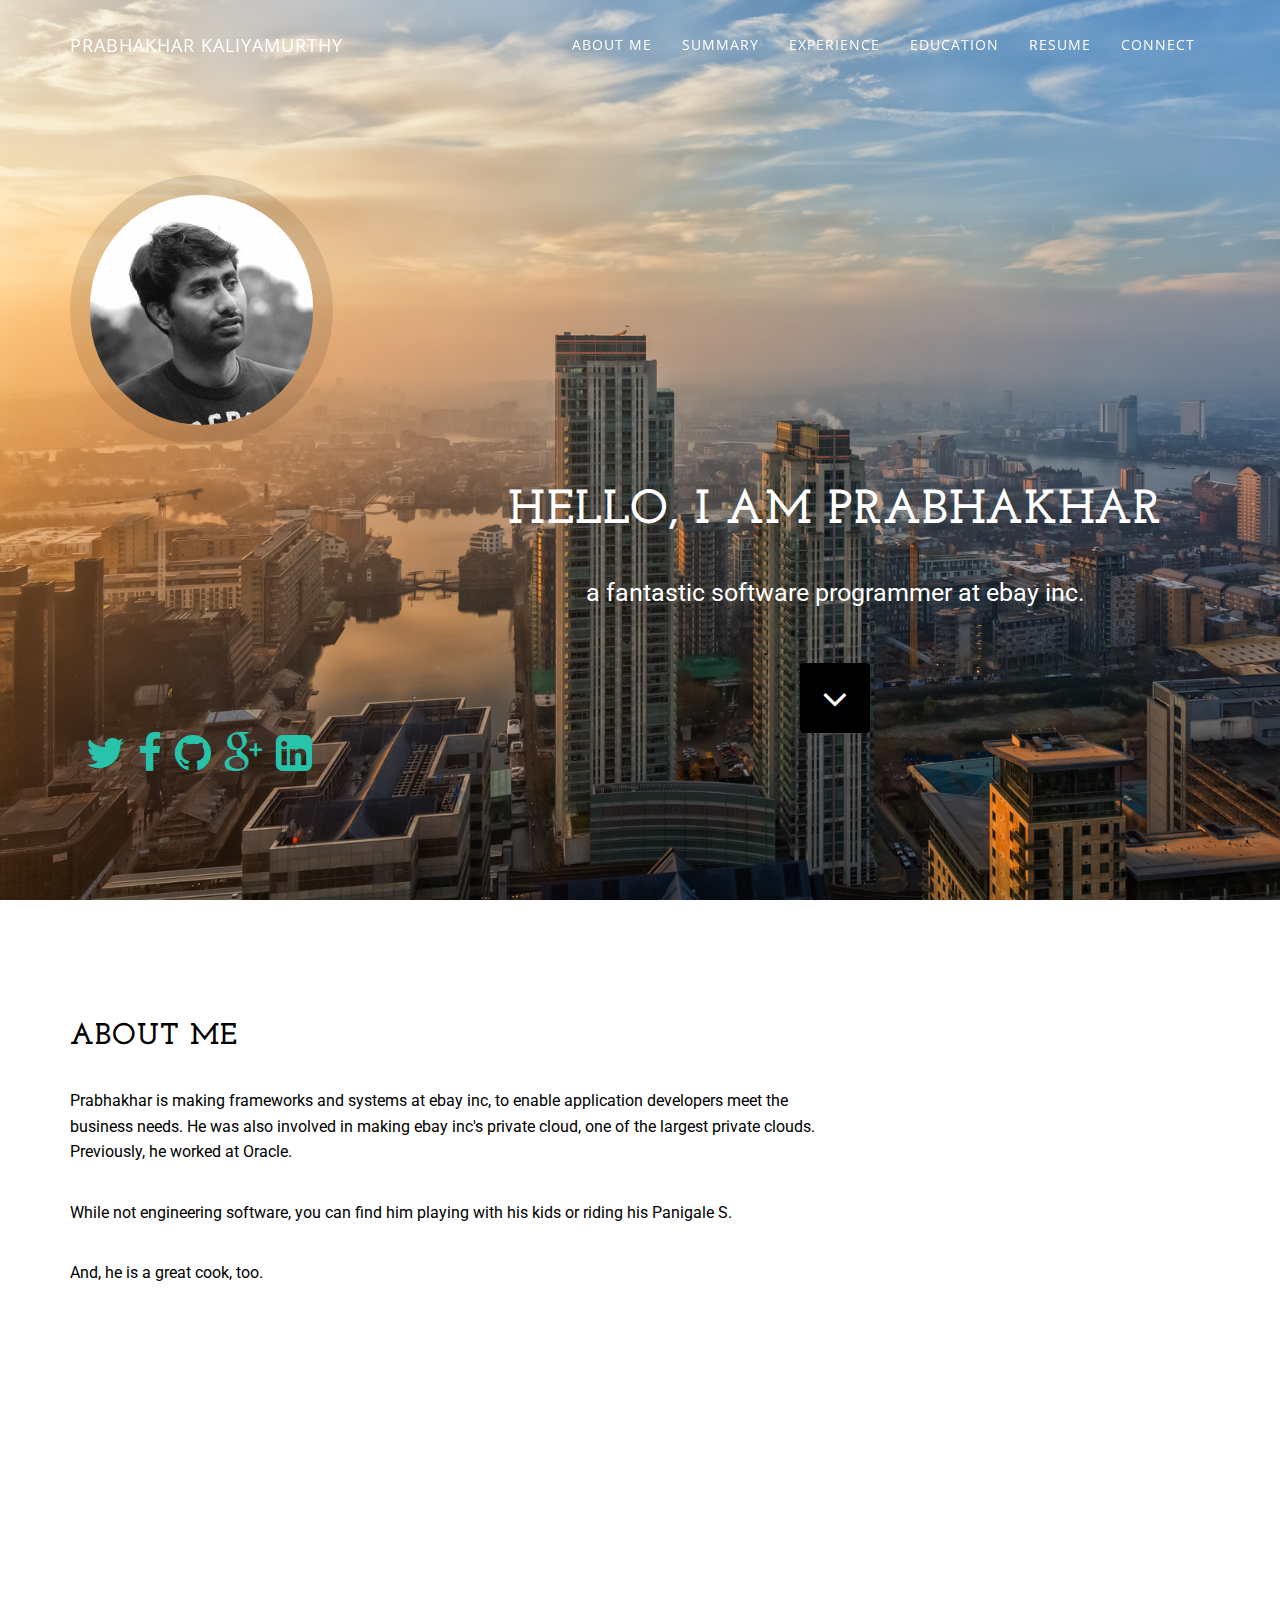
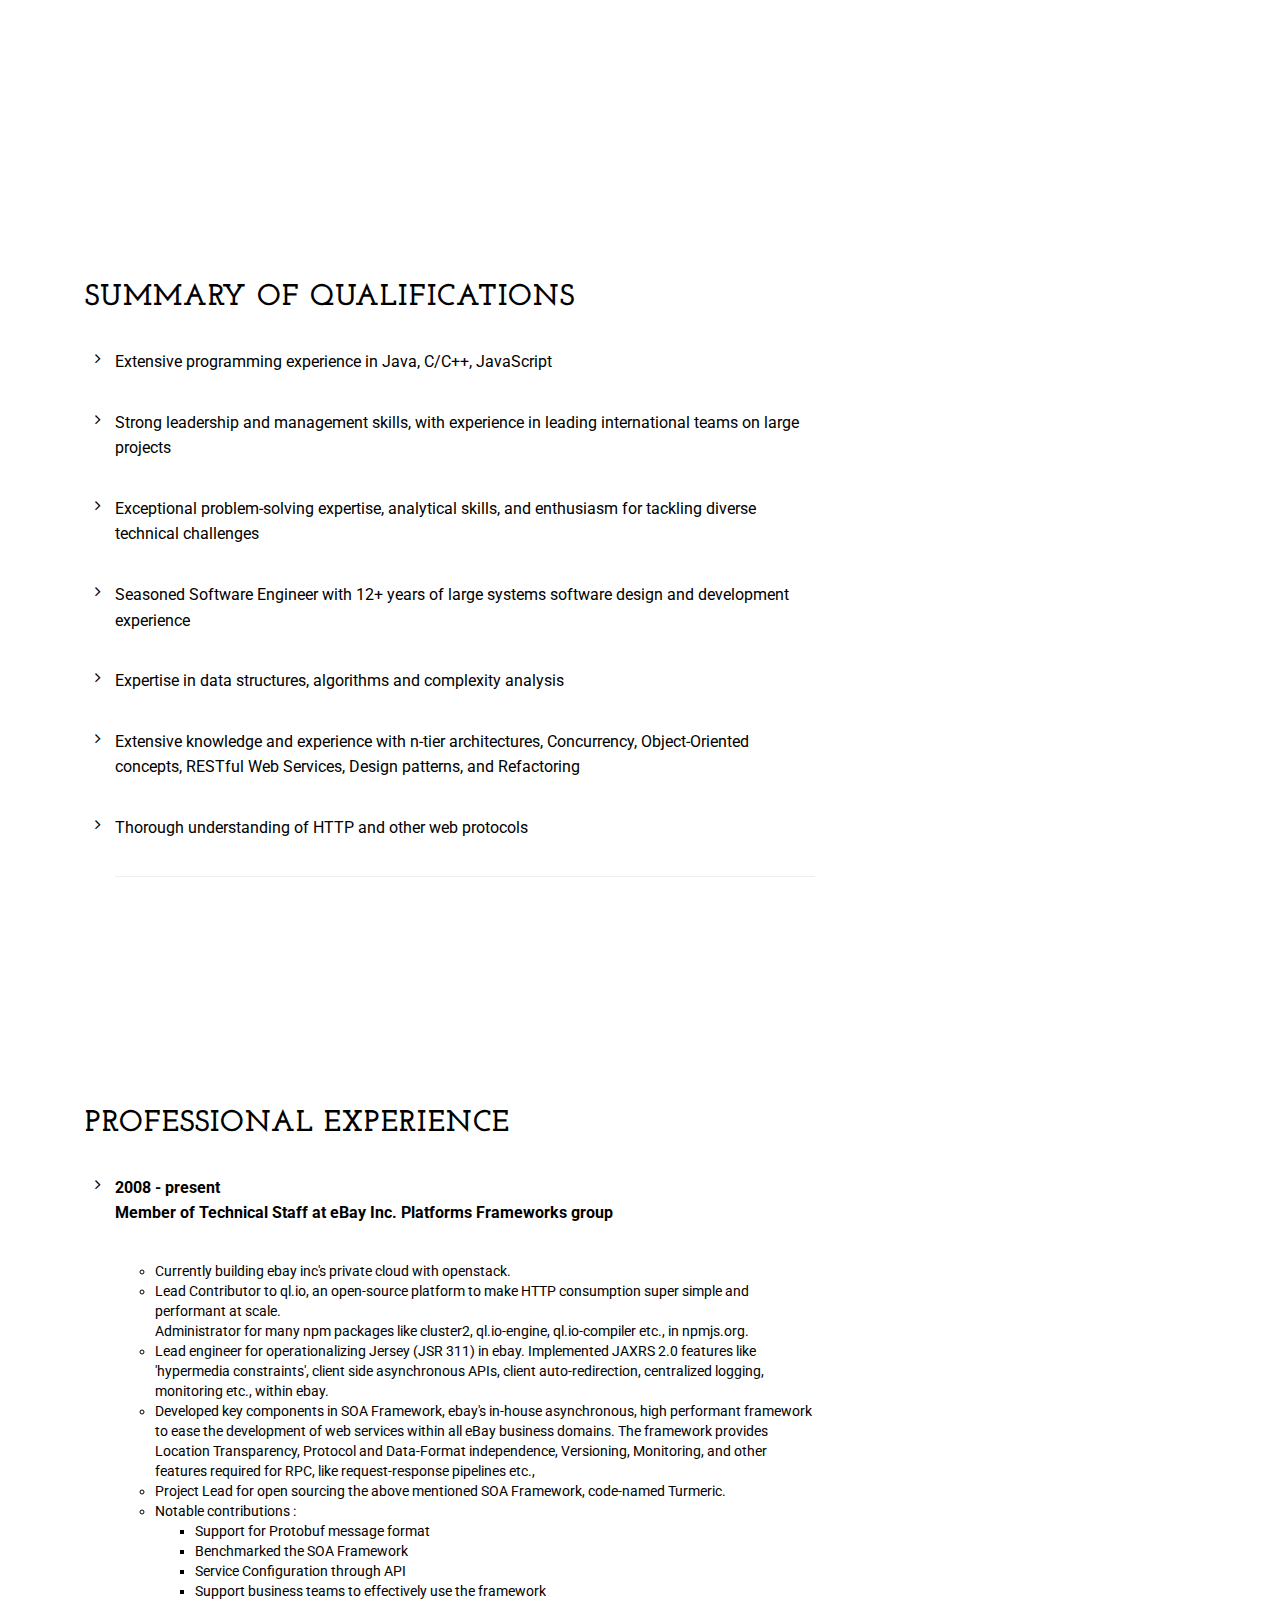
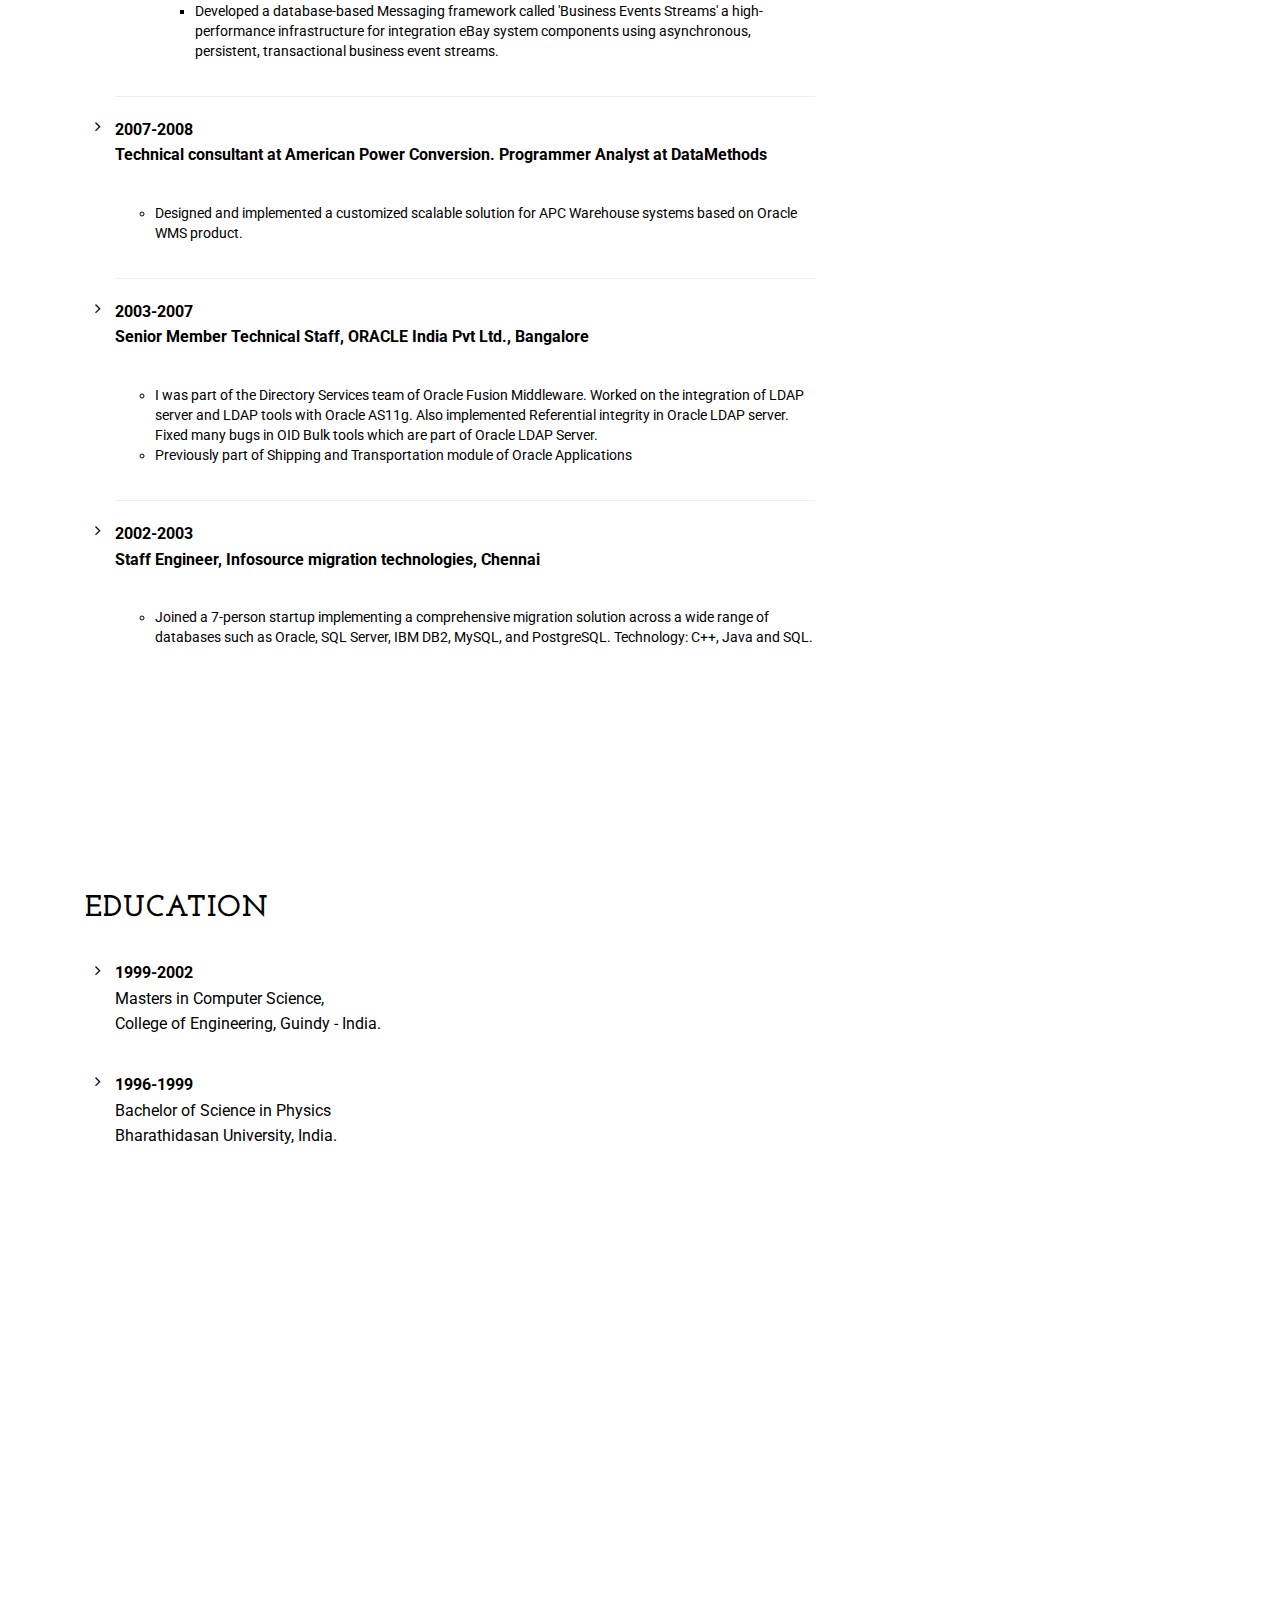
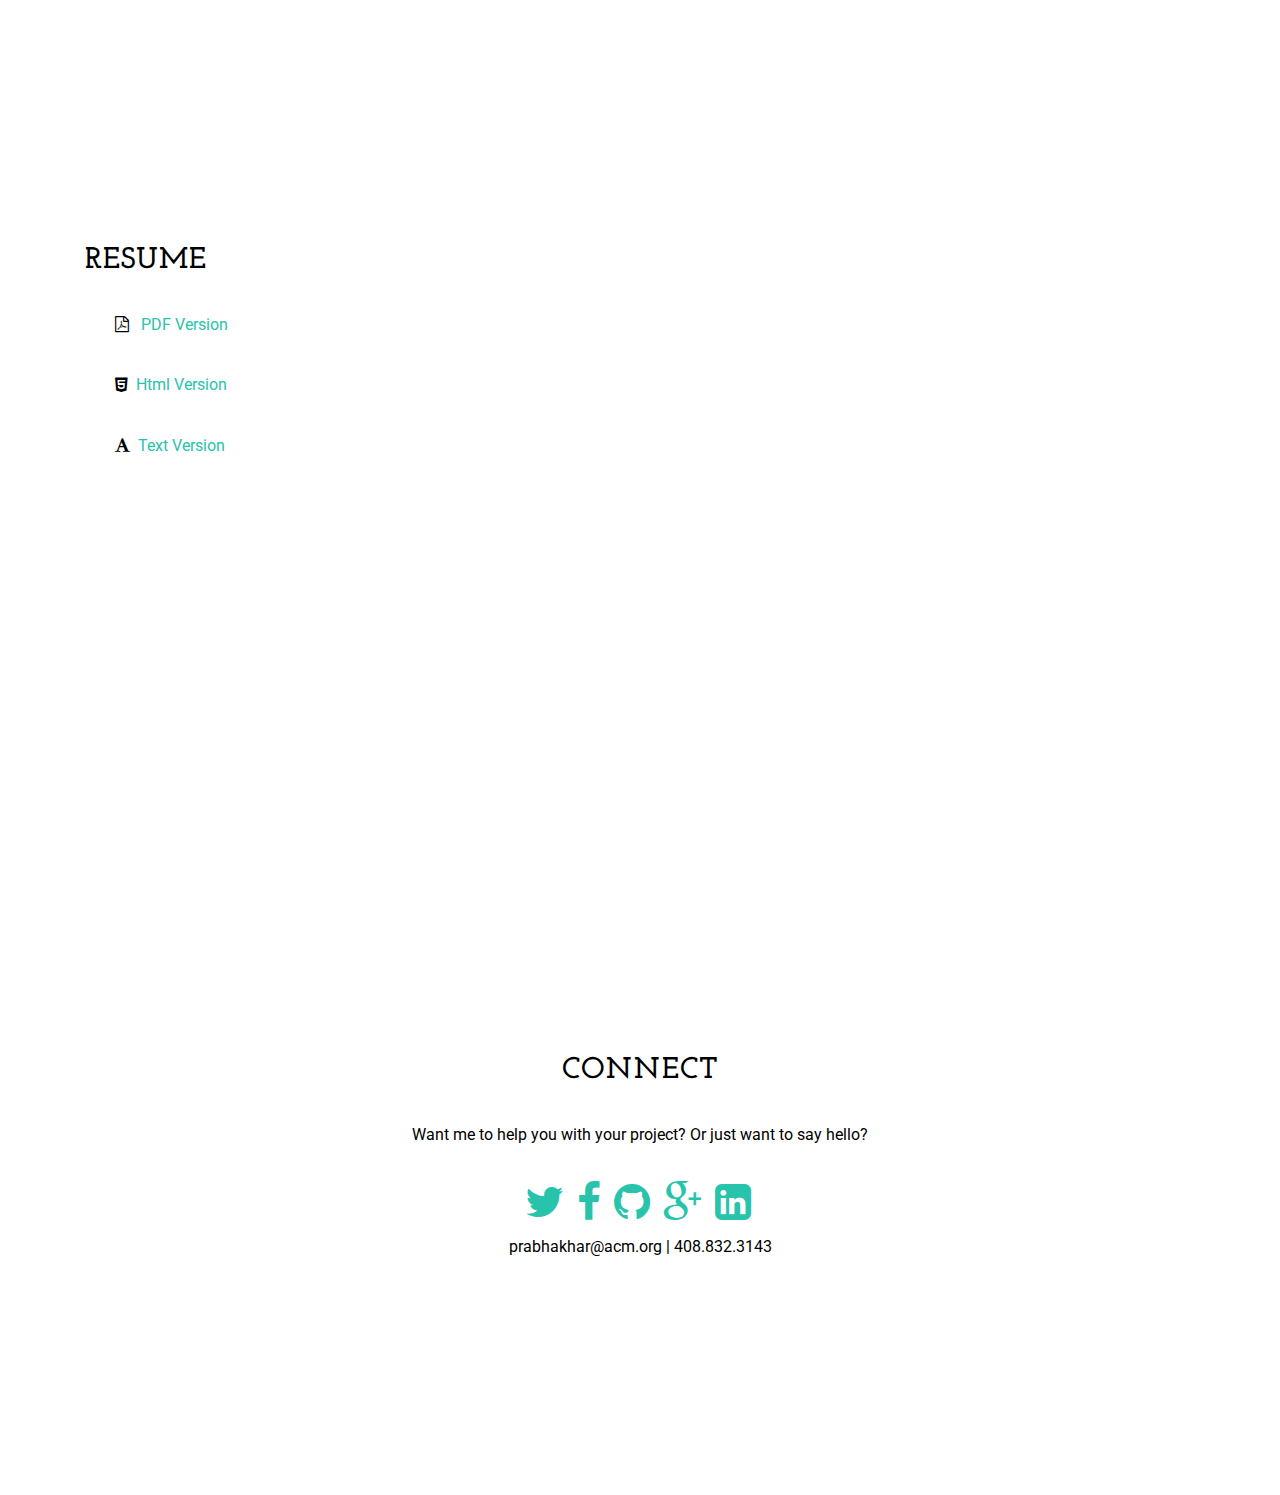
<file: index.html>
<!DOCTYPE html>
<html>
  <head>
    <title>Prabhakhar Kaliyamurthy</title>

    <meta charset="utf-8">
    <meta name="keywords" content="design, development, programming, prabhakhar, kaliyamurthy">
    <meta name="description" content="Programming at Scale. Speaks HTTP at Lunch. Eat monads for Breakfast. Contact me at: prabhakhar .at. acm.org">
    <meta name="author" content="Prabhakhar Kaliyamurthy">
    <meta name="viewport" content="width=device-width, initial-scale=1">
	
    <link type="text/css" rel="stylesheet" href="css/bootstrap.min.css">
    <link type="text/css" rel="stylesheet" href="css/style.css">
    <link type="text/css" rel="stylesheet" href="css/font-awesome.min.css">
    <link type="text/css" rel="stylesheet" href="https://fonts.googleapis.com/css?family=Open+Sans">
    <link type="text/css" rel="stylesheet" href="https://fonts.googleapis.com/css?family=Roboto">
    <link href='https://fonts.googleapis.com/css?family=Josefin+Slab' rel='stylesheet' type='text/css'>

  </head>
  <body id="page-top" data-spy="scroll" data-target=".navbar-custom">
    <nav class="navbar navbar-custom navbar-fixed-top" role="navigation">
        <div class="container">
            <div class="navbar-header page-scroll">
                <button type="button" class="navbar-toggle" data-toggle="collapse" data-target=".navbar-main-collapse">
                    <i class="fa fa-bars"></i>
                </button>
                <a class="navbar-brand" href="#page-top">
                	<span class="light">Prabhakhar Kaliyamurthy</span>
                </a>
            </div>

            <div class="collapse navbar-collapse navbar-right navbar-main-collapse">
                <ul class="nav navbar-nav">
                    <li class="hidden">
                        <a href="#page-top"></a>
                    </li>
                    <li class="page-scroll">
                        <a href="#about">About Me</a>
                    </li>
                    <li class="page-scroll">
                        <a href="#summary">Summary</a>
                    </li>
                    <li class="page-scroll">
                        <a href="#experience">Experience</a>
                    </li>
                    <li class="page-scroll">
                        <a href="#education">Education</a>
                    </li>
                    <li class="page-scroll">
                        <a href="#resume">Resume</a>
                    </li>
                    <li class="page-scroll">
                        <a href="#connect">Connect</a>
                    </li>
                </ul>
            </div>
        </div>
    </nav>

    <section class="intro" style="background-image:url(https://prabhakhar.github.io/img/bg.jpg)">
        <div class="intro-body">
            <div class="container">
                <div class="row">
                    <div class="col-md-3 left">
                        <div class="avatar">
                            <img src="img/profile.jpg" class="img-responsive" alt="Profile Picture" />
                        </div>
                    </div>
                    <div class="col-md-8 col-md-offset-4">
                        <h1 class="brand-heading">Hello, I am Prabhakhar</h1>
                        <p class="intro-text">
                        a fantastic software programmer at ebay inc.    
                        </p>
                        <div class="page-scroll">
                        <a href="#about" class="btn btn-circle">
                                <i class="fa fa-angle-down animated"></i>
                            </a>
                        </div>
                    </div>
                </div>
                <div class="row">
                    <div class="col-md-3 left">
                        <div>
                           <ul class="list-inline banner-social-buttons">
                                <li><a href="https://twitter.com/prabhakhar"><i class="fa fa-twitter fa-3x"></i></a></li>
                                <li><a href="https://facebook.com/prabhakhar"><i class="fa fa-facebook fa-3x"></i></a></li>
                                <li><a href="https://github.com/prabhakhar"><i class="fa fa-github fa-3x"></i></a> </li>
                                <li><a href="https://plus.google.com/+PrabhakharKaliyamurthy"><i class="fa fa-google-plus fa-3x"></i></a> </li>
                                <li><a href="https://linkedin.com/pub/prabhakhar"><i class="fa fa-linkedin-square fa-3x"></i></a> </li>

                           </ul>
                        </div>
                    </div>
                </div>

            </div>
        </div>
    </section>

    <section id="about" class="container about-content-section">
    <div>
        <div class="row">
            <div class="col-lg-8">
                <h5>About Me</h5>
                <p>Prabhakhar is making frameworks and systems at ebay inc, to enable application developers meet the business needs. He was also involved in making ebay inc's private cloud, one of the largest private clouds. Previously, he worked at Oracle. </p>
                <p>While not engineering software, you can find him playing with his kids or riding his Panigale S.</p>     
                <p>And, he is a great cook, too.</p> 
            </div>
        </div>
        </div>
    </section>

    <section id="summary" class="content-section">
        <div class="portfolio-section">
            <div class="container">
                <div class="col-lg-8">
                    <h5>Summary of Qualifications</h5>
                    <ul class="fa-ul">
                         <li><p><i class="fa-li fa fa-angle-right"></i>Extensive programming experience in Java, C/C++, JavaScript</p></li>
                         <li><p><i class="fa-li fa fa-angle-right"></i>Strong leadership and management skills, with experience in leading international teams on large projects</p></li>
                         <li><p><i class="fa-li fa fa-angle-right"></i>Exceptional problem-solving expertise, analytical skills, and
                            enthusiasm for tackling diverse technical challenges</p></li>
                         <li><p><i class="fa-li fa fa-angle-right"></i>Seasoned Software Engineer with 12+ years of large systems software
                            design and development experience</p></li>
                         <li><p><i class="fa-li fa fa-angle-right"></i>Expertise in data structures, algorithms and complexity analysis</p></li>
                         <li><p><i class="fa-li fa fa-angle-right"></i>Extensive knowledge and experience with n-tier architectures,
                            Concurrency, Object-Oriented concepts, RESTful Web Services,
                            Design patterns, and Refactoring</p></li>
                         <li><p><i class="fa-li fa fa-angle-right"></i>Thorough understanding of HTTP and other web protocols</p></li>
                    <!-- <a href="http://prabhakhar.github.io" class="btn btn-default btn-lg"><i class="fa fa-bitbucket fa-fw"></i> <span class="network-name">github</span></a> -->
                    <hr>
                </div>
            </div>
        </div>
    </section>

    <section id="experience" class="content-section">
        <div class="portfolio-section">
            <div class="container">
                <div class="col-lg-8">
                    <h5>Professional Experience</h5>
                    <ul class="fa-ul">
                        <li><p><i class="fa-li fa fa-angle-right"></i><strong style="font-family: Roboto">2008 - present <br>
                        Member of Technical Staff at eBay Inc. Platforms Frameworks group</strong> 
                        <ul>
                        <li>Currently building ebay inc's private cloud with openstack.</li>
                        <li>Lead Contributor to ql.io, an open-source platform to make HTTP consumption super simple and performant at scale.</li>
                        Administrator for many npm packages like cluster2, ql.io-engine, ql.io-compiler etc., in npmjs.org.
                        <li>
                        Lead engineer for operationalizing Jersey (JSR 311) in ebay. Implemented JAXRS 2.0 features like 'hypermedia constraints', client side asynchronous APIs, client auto-redirection, centralized logging, monitoring etc., within ebay.
                        </li><li>
                        Developed key components in SOA Framework, ebay's in-house asynchronous, high performant framework to ease the development of web services within all eBay business domains. The framework provides Location Transparency, Protocol and Data-Format independence, Versioning, Monitoring, and other features required for RPC, like request-response pipelines etc.,
                        </li><li>
                        Project Lead for open sourcing the above mentioned SOA Framework, code-named Turmeric.
                        </li><li>
                        Notable contributions :
                        </li>

                        <ul>           
                        <li>Support for Protobuf message format</li>
                        <li>Benchmarked the SOA Framework</li>
                        <li>Service Configuration through API</li>
                        <li>Support business teams to effectively use the framework</li>
                        <li>Developed a database-based Messaging framework called 'Business Events Streams' a high-performance infrastructure for integration eBay system components using asynchronous, persistent, transactional business event streams.</li>
                        </ul>
                        </ul>
                        </p></li>
<hr>
                        <li>
                            <p><i class="fa-li fa fa-angle-right"></i>
                            <strong style="font-family: Roboto">2007-2008 <br>
                            Technical consultant at American Power Conversion. Programmer Analyst at DataMethods</strong> 
                            <ul><li>Designed and implemented a customized scalable solution for APC Warehouse systems based on Oracle WMS product.</li></ul>
                            </p>
                        </li>
<hr>
                        <li>
                            <p><i class="fa-li fa fa-angle-right"></i>
                            <strong style="font-family: Roboto">2003-2007 <br>
                            Senior Member Technical Staff, ORACLE India Pvt Ltd., Bangalore</strong> 
                            <ul><li>I was part of the Directory Services team of Oracle Fusion Middleware. Worked on the integration of LDAP server and LDAP tools with Oracle AS11g. Also implemented Referential integrity in Oracle LDAP server. Fixed many bugs in OID Bulk tools which are part of Oracle LDAP Server.</li>
                            <li>Previously part of Shipping and Transportation module of Oracle Applications</li>
                            </ul>
                            </p>
                        </li>
<hr>
                        <li>
                            <p><i class="fa-li fa fa-angle-right"></i>
                            <strong style="font-family: Roboto">2002-2003 <br>
                            Staff Engineer, Infosource migration technologies, Chennai</strong> 
                            <ul><li>Joined a 7-person startup implementing a comprehensive migration solution across a wide range of databases such as Oracle, SQL Server, IBM DB2, MySQL, and PostgreSQL. Technology: C++, Java and SQL.</li>
                            </ul>
                            </p>
                        </li>
                </div>
            </div>
        </div>
    </section>

    <section id="education" class="education-content-section">
        <div class="portfolio-section">
            <div class="container">
                <div class="col-lg-8">
                    <h5>Education</h5>
                    <ul class="fa-ul">
                         <li><p><i class="fa-li fa fa-angle-right"></i><strong>1999-2002</strong> <br> Masters in Computer Science, 
                    <br>College of Engineering, Guindy - India.
</p></li>
                         <li><p><i class="fa-li fa fa-angle-right"></i><strong>1996-1999</strong> <br> Bachelor of Science in Physics
                         <br>Bharathidasan University, India. 
                </div>
            </div>
        </div>
    </section>

    <section id="resume" class="education-content-section">
        <div class="portfolio-section">
            <div class="container">
                <div class="col-lg-8">
                    <h5>Resume</h5>
                    <ul class="fa-ul">
                        <li><p><i class="fa fa-file-pdf-o"></i><a href="resume/prabhakhar-resume.pdf"> &nbsp;&nbsp;PDF Version</a></p></li>
                        <li><p><i class="fa fa-html5"></i><a href="resume/prabhakhar-resume.html">&nbsp;&nbsp;Html Version</a></p></li>
                        <li><p><i class="fa fa-font"></i><a href="resume/prabhakhar-resume.txt">&nbsp;&nbsp;Text Version</a></p></li>
                    </ul>
                </div>
            </div>
        </div>
    </section>

    <section id="connect" class="container content-section text-center" style="padding-bottom: 200px;">
        <div class="row">
            <div class="col-lg-8 col-lg-offset-2">
                <h5>Connect</h5>
                <p>Want me to help you with your project? Or just want to say hello? <br></p>
                
                <div>
                    <ul class="list-inline banner-social-buttons">
                        <li><a href="https://twitter.com/prabhakhar"><i class="fa fa-twitter fa-3x"></i></a></li>
                        <li><a href="https://facebook.com/prabhakhar"><i class="fa fa-facebook fa-3x"></i></a></li>
                        <li><a href="https://github.com/prabhakhar"><i class="fa fa-github fa-3x"></i></a> </li>
                        <li><a href="https://plus.google.com/+PrabhakharKaliyamurthy"><i class="fa fa-google-plus fa-3x"></i></a> </li>
                        <li><a href="https://linkedin.com/pub/prabhakhar"><i class="fa fa-linkedin-square fa-3x"></i></a> </li>
                    </ul>
                </div>
                <p>prabhakhar@acm.org | 408.832.3143</p>
            </div>
        </div>
    </section>

    <script src="js/jquery-1.11.0.min.js"></script>
    <script src="js/bootstrap.min.js"></script>
    <script src="js/jquery.easing.min.js"></script>
    <script src="js/main.js"></script>

</body>

</html>
</file>
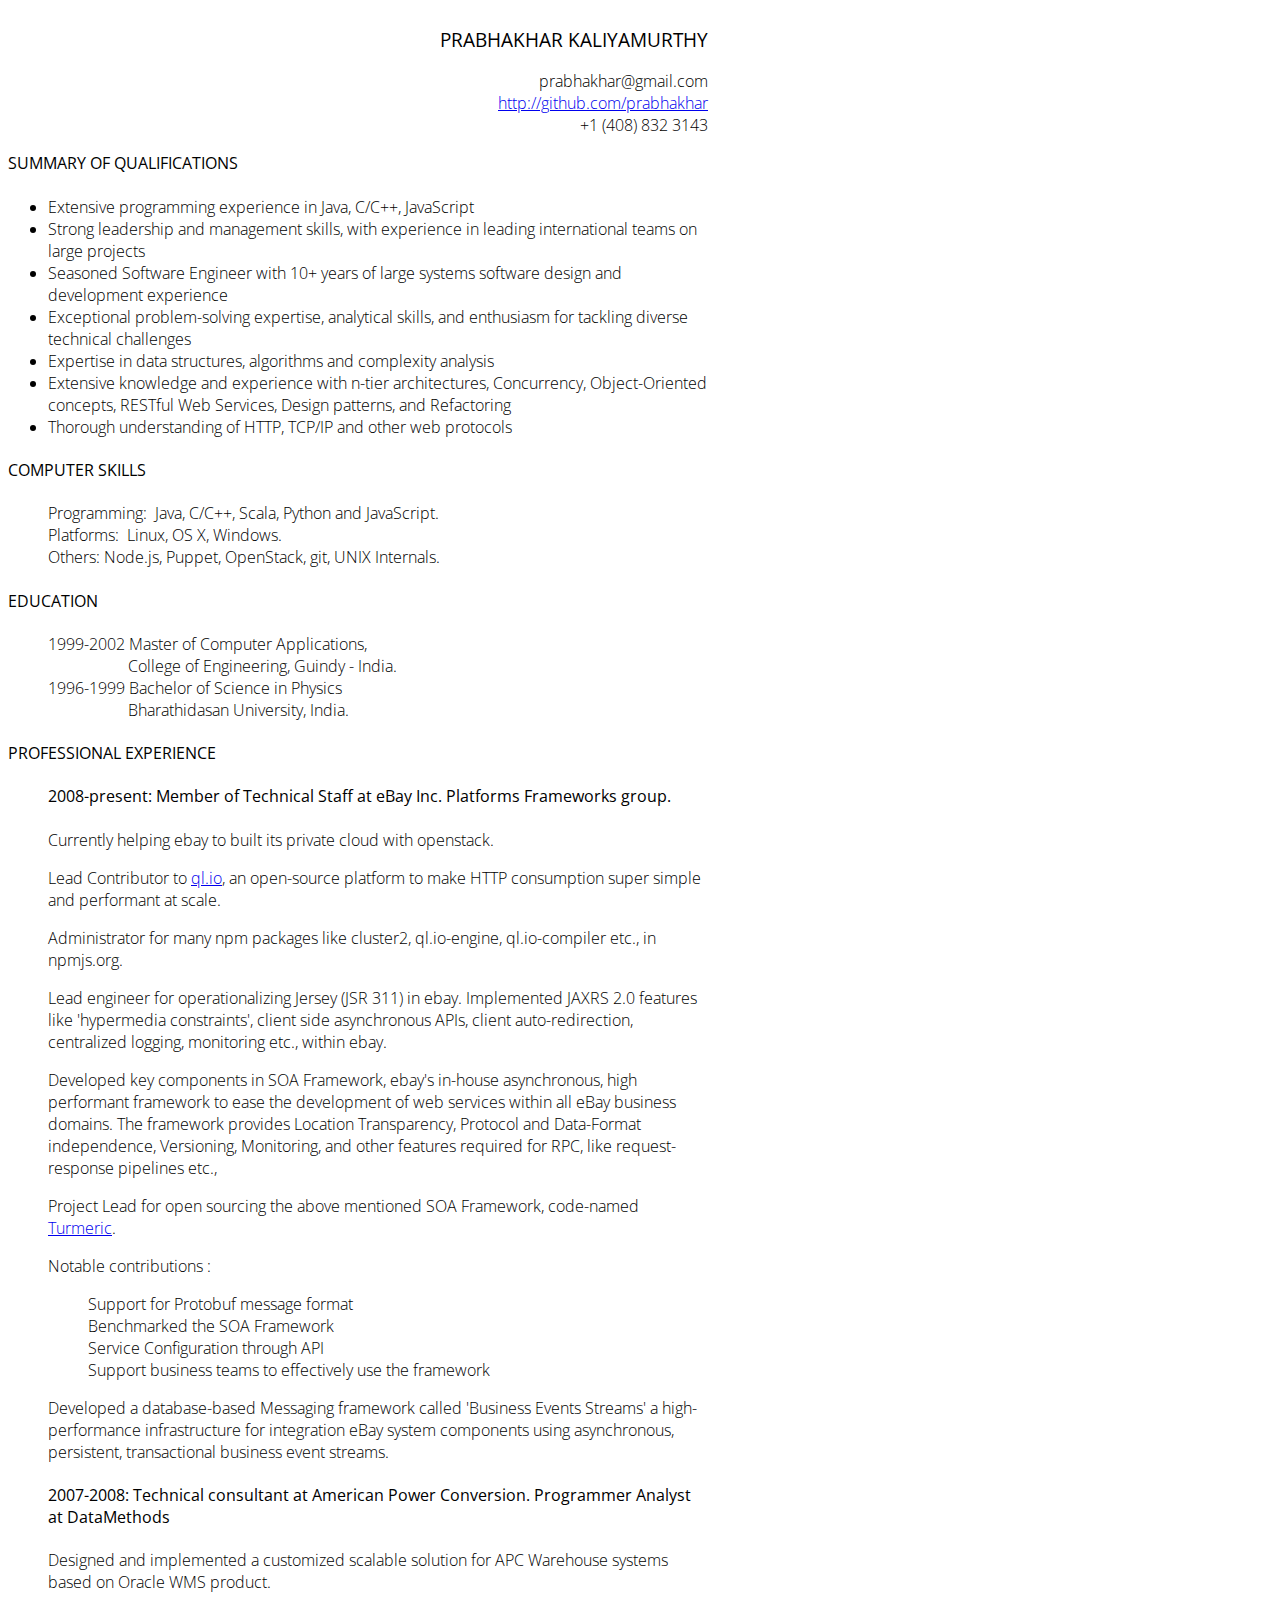
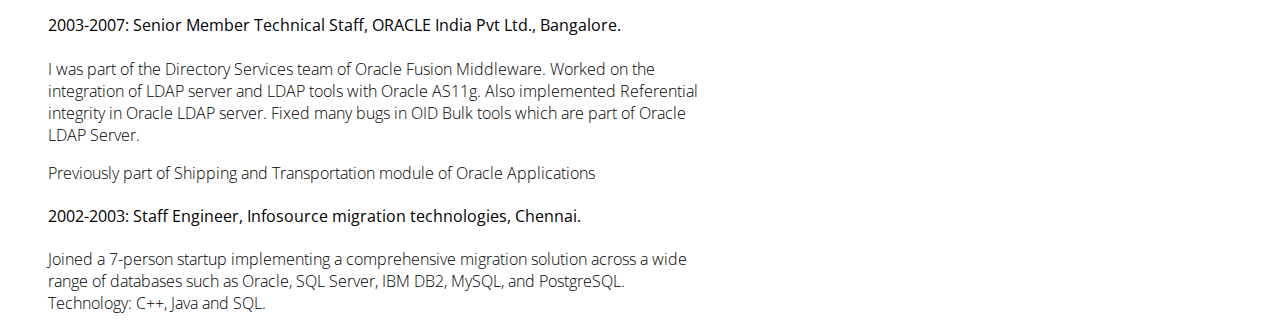
<file: resume.html>
<head>

<link href='http://fonts.googleapis.com/css?family=Open+Sans:300, 400' rel='stylesheet' type='text/css'>

<style type="text/css">
    body {
        font-family: 'Open Sans', sans-serif;
        font-weight: 300;
    }

    h3, h4 {
        font-weight: 400;
    }

    #no-image {
      list-style-type:  none;
    }

    #content { width:700px; float:left; }
    #contact { width:700px;
               float:left;
               text-align: right;
    }

</style>
</head>

<body>
    <div id="content">
      <div id="contact">
          <h3>PRABHAKHAR KALIYAMURTHY</h3>
          <p>
          prabhakhar@gmail.com<br>
          <a href="http://github.com/prabhakhar">http://github.com/prabhakhar</a><br>
          +1 (408) 832 3143 </p>
      </div>
      <div>
    <h4>SUMMARY OF QUALIFICATIONS</h4>
      <ul>
        <li>Extensive programming experience in Java, C/C++, JavaScript</li>
        <li>Strong leadership and management skills, with experience in
          leading international teams on large projects </li>
        <li>Seasoned Software Engineer with 10+ years of large systems software
          design and development experience </li>
        <li>Exceptional problem-solving expertise, analytical skills, and
          enthusiasm for tackling diverse technical challenges</li>
        <li>Expertise in data structures, algorithms and complexity analysis</li>
        <li>Extensive knowledge and experience with n-tier architectures,
          Concurrency, Object-Oriented concepts, RESTful Web Services,
          Design patterns, and Refactoring</li>
        <li>Thorough understanding of HTTP, TCP/IP and other web protocols</li>
      </ul>

    <h4>COMPUTER SKILLS</h4>
      <ul>
        <li id="no-image">Programming: &nbsp;Java, C/C++, Scala, Python and JavaScript.</li>
        <li id="no-image">Platforms:&nbsp; Linux, OS X, Windows.</li>
        <li id="no-image">Others:&nbsp;Node.js, Puppet, OpenStack, git, UNIX Internals. </li>
      </ul>

    <h4>EDUCATION</h4>
      <!-- TODO Change this to table and avoid &nsbp; -->
      <ul>
        <li id="no-image">1999-2002 Master of Computer Applications, <br>
       &nbsp;&nbsp;&nbsp;&nbsp;&nbsp;&nbsp;&nbsp;&nbsp;&nbsp;&nbsp;&nbsp;&nbsp;&nbsp;&nbsp;&nbsp;&nbsp;&nbsp;&nbsp;&nbsp;
       College of Engineering, Guindy - India. </li>

      <li id="no-image">1996-1999 Bachelor of Science in Physics <br>
       &nbsp;&nbsp;&nbsp;&nbsp;&nbsp;&nbsp;&nbsp;&nbsp;&nbsp;&nbsp;&nbsp;&nbsp;&nbsp;&nbsp;&nbsp;&nbsp;&nbsp;&nbsp;&nbsp;
       Bharathidasan University, India.</li>
     </ul>

    <h4>PROFESSIONAL EXPERIENCE</h4 >

    <ul>
    <li id="no-image">
     <h4>2008-present: Member of Technical Staff at eBay Inc.
      Platforms Frameworks group.</h4>

      <p>Currently helping ebay to built its private cloud with openstack.</p>
      <p>Lead Contributor to <a href="http://ql.io">ql.io</a>, an open-source platform to make HTTP consumption super simple and performant at scale.</p>
      <p>Administrator for many npm packages like cluster2, ql.io-engine, ql.io-compiler etc., in npmjs.org.</p>
      <p>Lead engineer for operationalizing Jersey (JSR 311) in ebay.
       Implemented JAXRS 2.0 features like 'hypermedia constraints',
       client side asynchronous APIs, client auto-redirection, centralized logging,
       monitoring etc., within ebay.</p>
      <p>Developed key components in SOA Framework, ebay's in-house asynchronous,
       high performant framework to ease the development of web services within
       all eBay business domains. The framework provides Location Transparency,
       Protocol and Data-Format independence, Versioning, Monitoring, and
       other features required for RPC, like request-response pipelines etc.,</p>
      <p>Project Lead for open sourcing the above mentioned SOA Framework,
       code-named <a href="https://www.ebayopensource.org/index.php/Turmeric/Team">Turmeric</a>.
      </p>
      <p>
      Notable contributions :
      <ul>
        <li id="no-image"> Support for Protobuf message format</li>
        <li id="no-image"> Benchmarked the SOA Framework</li>
        <li id="no-image"> Service Configuration through API</li>
        <li id="no-image"> Support business teams to effectively use the framework</li>
      </ul>
      </p>
      <p>Developed a database-based Messaging framework called 'Business Events Streams'
        a high-performance infrastructure for integration eBay system components
        using asynchronous, persistent, transactional business event streams. </p>
    </li>
    <li id="no-image"> <h4>2007-2008: Technical consultant at American Power Conversion.
      Programmer Analyst at DataMethods </h4>

      <p>Designed and implemented a customized scalable solution for APC Warehouse
      systems based on Oracle WMS product.</p>

    </li>

    <li id="no-image">
      <h4>2003-2007: Senior Member Technical Staff, ORACLE India Pvt Ltd., Bangalore. </h4>

      <p>I was part of the Directory Services team of Oracle Fusion Middleware.
        Worked on the integration of LDAP server and LDAP tools with Oracle AS11g.
        Also implemented Referential integrity in Oracle LDAP server.
        Fixed many bugs in OID Bulk tools which are part of Oracle LDAP Server.</p>

      <p>Previously part of Shipping and Transportation module of Oracle Applications</p>
    </li>
    <li id="no-image">
      <h4>2002-2003: Staff Engineer, Infosource migration technologies, Chennai.</h4>

      Joined a 7-person startup implementing a comprehensive migration solution
      across a wide range of databases such as Oracle, SQL Server, IBM DB2, MySQL,
      and PostgreSQL. Technology: C++, Java and SQL.
    </li>
  </ul>
  </div
</div>
</body>
</file>
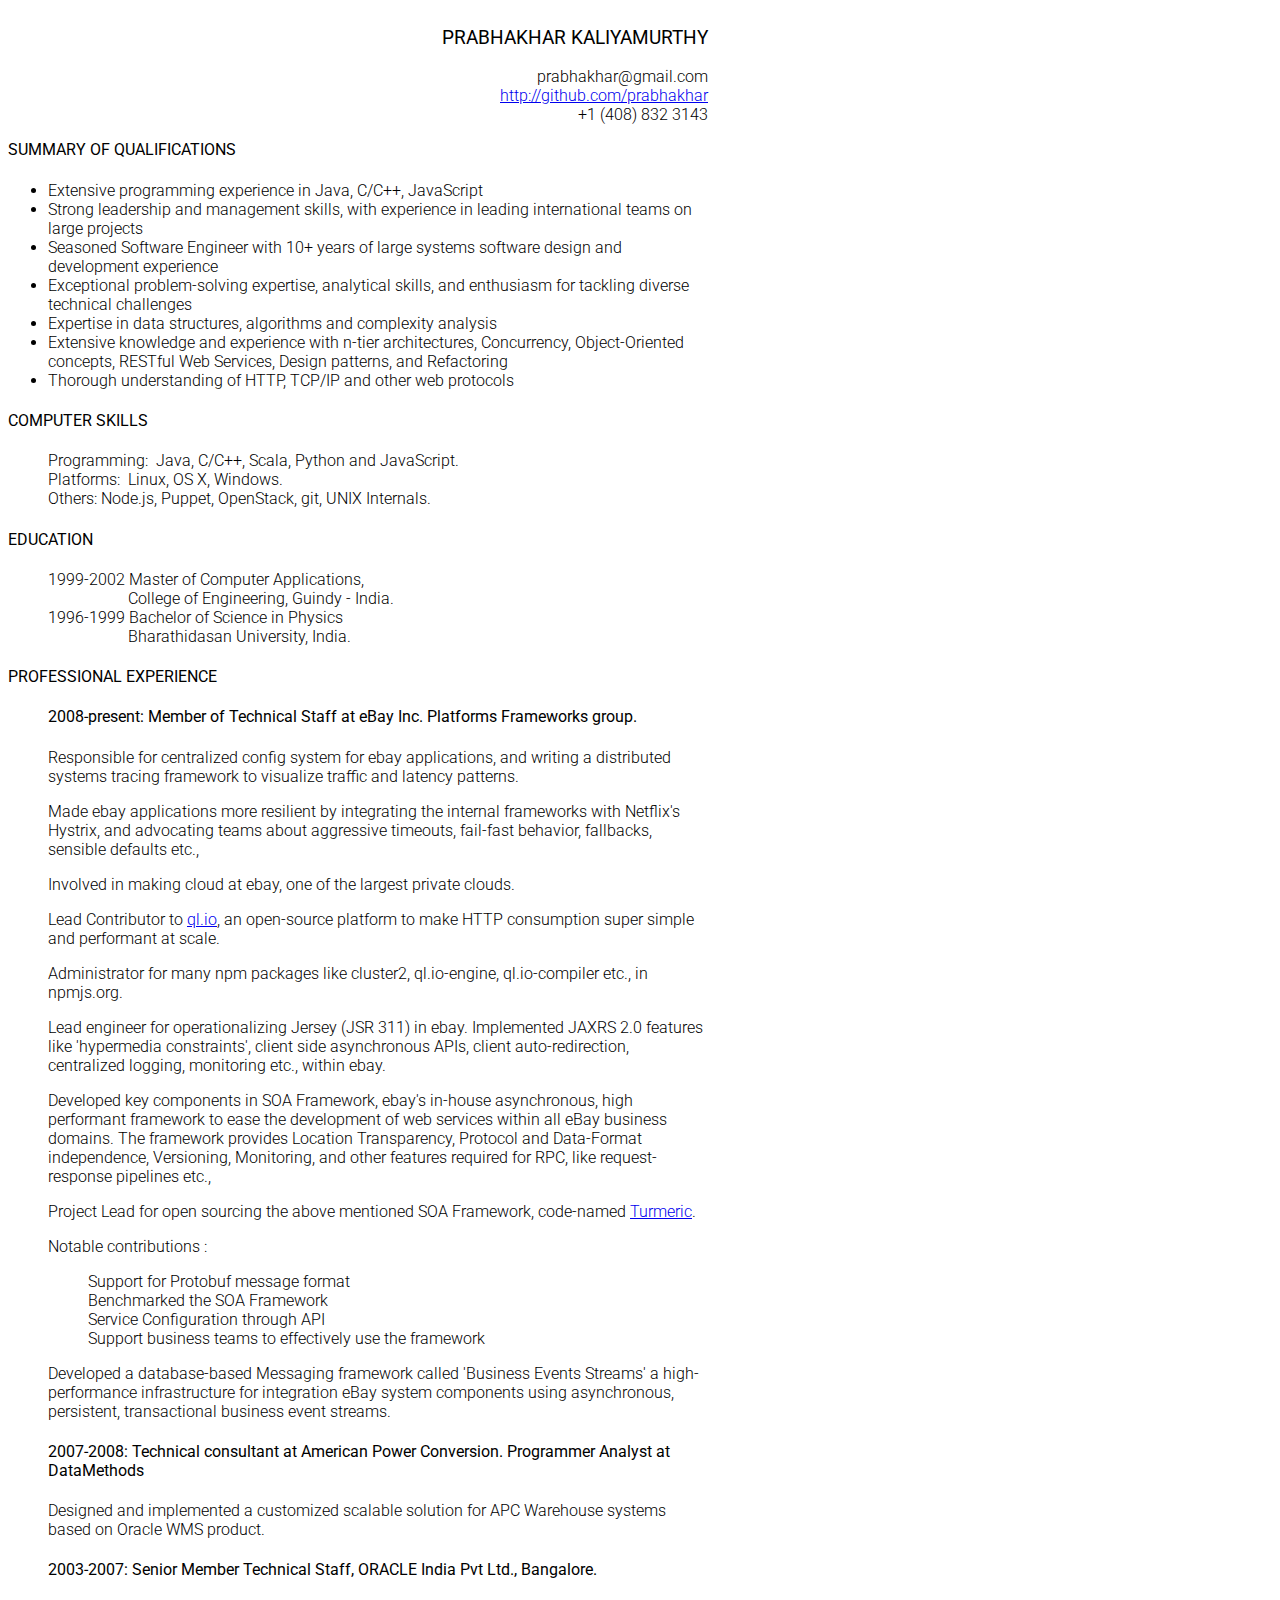
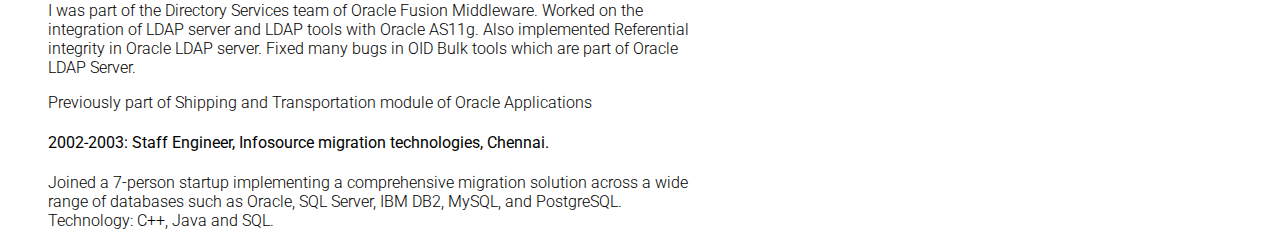
<file: resume/prabhakhar-resume.html>
<head>

<link href='https://fonts.googleapis.com/css?family=Open+Sans:300, 400' rel='stylesheet' type='text/css'>
<link href='https://fonts.googleapis.com/css?family=Roboto:300, 400' rel='stylesheet' type='text/css'>


<style type="text/css">
    body {
        font-family: 'Roboto', 'Open Sans', sans-serif;
        font-weight: 300;
    }

    h3, h4 {
        font-weight: 400;
    }

    #no-image {
      list-style-type:  none;
    }

    #content { width:700px; float:left; }
    #contact { width:700px;
               float:left;
               text-align: right;
    }

</style>
</head>

<body>
    <div id="content">
      <div id="contact">
          <h3>PRABHAKHAR KALIYAMURTHY</h3>
          <p>
          prabhakhar@gmail.com<br>
          <a href="http://github.com/prabhakhar">http://github.com/prabhakhar</a><br>
          +1 (408) 832 3143 </p>
      </div>
      <div>
    <h4>SUMMARY OF QUALIFICATIONS</h4>
      <ul>
        <li>Extensive programming experience in Java, C/C++, JavaScript</li>
        <li>Strong leadership and management skills, with experience in
          leading international teams on large projects </li>
        <li>Seasoned Software Engineer with 10+ years of large systems software
          design and development experience </li>
        <li>Exceptional problem-solving expertise, analytical skills, and
          enthusiasm for tackling diverse technical challenges</li>
        <li>Expertise in data structures, algorithms and complexity analysis</li>
        <li>Extensive knowledge and experience with n-tier architectures,
          Concurrency, Object-Oriented concepts, RESTful Web Services,
          Design patterns, and Refactoring</li>
        <li>Thorough understanding of HTTP, TCP/IP and other web protocols</li>
      </ul>

    <h4>COMPUTER SKILLS</h4>
      <ul>
        <li id="no-image">Programming: &nbsp;Java, C/C++, Scala, Python and JavaScript.</li>
        <li id="no-image">Platforms:&nbsp; Linux, OS X, Windows.</li>
        <li id="no-image">Others:&nbsp;Node.js, Puppet, OpenStack, git, UNIX Internals. </li>
      </ul>

    <h4>EDUCATION</h4>
      <!-- TODO Change this to table and avoid &nsbp; -->
      <ul>
        <li id="no-image">1999-2002 Master of Computer Applications, <br>
       &nbsp;&nbsp;&nbsp;&nbsp;&nbsp;&nbsp;&nbsp;&nbsp;&nbsp;&nbsp;&nbsp;&nbsp;&nbsp;&nbsp;&nbsp;&nbsp;&nbsp;&nbsp;&nbsp;
       College of Engineering, Guindy - India. </li>

      <li id="no-image">1996-1999 Bachelor of Science in Physics <br>
       &nbsp;&nbsp;&nbsp;&nbsp;&nbsp;&nbsp;&nbsp;&nbsp;&nbsp;&nbsp;&nbsp;&nbsp;&nbsp;&nbsp;&nbsp;&nbsp;&nbsp;&nbsp;&nbsp;
       Bharathidasan University, India.</li>
     </ul>

    <h4>PROFESSIONAL EXPERIENCE</h4 >

    <ul>
    <li id="no-image">
     <h4>2008-present: Member of Technical Staff at eBay Inc.
      Platforms Frameworks group.</h4>
      
      <p>Responsible for centralized config system for ebay applications, and 
         writing a distributed systems tracing framework to visualize traffic 
         and latency patterns.</p>
      
      <p>Made ebay applications more resilient by integrating the internal
         frameworks with Netflix's Hystrix, and advocating teams about aggressive 
         timeouts, fail-fast behavior, fallbacks, sensible defaults etc.,</p> 

      <p>Involved in making cloud at ebay, one of the largest private clouds. </p>
      
      <p>Lead Contributor to <a href="http://ql.io">ql.io</a>, an open-source platform to make HTTP consumption super simple and performant at scale.</p>
      
      <p>Administrator for many npm packages like cluster2, ql.io-engine, ql.io-compiler etc., in npmjs.org.</p>
      
      <p>Lead engineer for operationalizing Jersey (JSR 311) in ebay.
       Implemented JAXRS 2.0 features like 'hypermedia constraints',
       client side asynchronous APIs, client auto-redirection, centralized logging,
       monitoring etc., within ebay.</p>
      
      <p>Developed key components in SOA Framework, ebay's in-house asynchronous,
       high performant framework to ease the development of web services within
       all eBay business domains. The framework provides Location Transparency,
       Protocol and Data-Format independence, Versioning, Monitoring, and
       other features required for RPC, like request-response pipelines etc.,</p>
      
      <p>Project Lead for open sourcing the above mentioned SOA Framework,
       code-named <a href="https://www.ebayopensource.org/index.php/Turmeric/Team">Turmeric</a>.
      </p>
      
      <p>
      Notable contributions :
      <ul>
        <li id="no-image"> Support for Protobuf message format</li>
        <li id="no-image"> Benchmarked the SOA Framework</li>
        <li id="no-image"> Service Configuration through API</li>
        <li id="no-image"> Support business teams to effectively use the framework</li>
      </ul>
      </p>
      <p>Developed a database-based Messaging framework called 'Business Events Streams'
        a high-performance infrastructure for integration eBay system components
        using asynchronous, persistent, transactional business event streams. </p>
    </li>
    <li id="no-image"> <h4>2007-2008: Technical consultant at American Power Conversion.
      Programmer Analyst at DataMethods </h4>

      <p>Designed and implemented a customized scalable solution for APC Warehouse
      systems based on Oracle WMS product.</p>

    </li>

    <li id="no-image">
      <h4>2003-2007: Senior Member Technical Staff, ORACLE India Pvt Ltd., Bangalore. </h4>

      <p>I was part of the Directory Services team of Oracle Fusion Middleware.
        Worked on the integration of LDAP server and LDAP tools with Oracle AS11g.
        Also implemented Referential integrity in Oracle LDAP server.
        Fixed many bugs in OID Bulk tools which are part of Oracle LDAP Server.</p>

      <p>Previously part of Shipping and Transportation module of Oracle Applications</p>
    </li>
    <li id="no-image">
      <h4>2002-2003: Staff Engineer, Infosource migration technologies, Chennai.</h4>

      Joined a 7-person startup implementing a comprehensive migration solution
      across a wide range of databases such as Oracle, SQL Server, IBM DB2, MySQL,
      and PostgreSQL. Technology: C++, Java and SQL.
    </li>
  </ul>
  </div
</div>
</body>
</file>
<file: css/style.css>
body {
    width: 100%;
    height: 100%;
    font-family: 'Roboto', 'Open Sans', sans-serif;
    color: #000;
    background-color: #fff;
}

html {
    width: 100%;
    height: 100%;
}

h1,
h2,
h3,
h4,
h6 {
    margin: 0 0 35px;
    text-transform: uppercase;
    font-family: "Josefin Slab", "Open Sans", "Helvetica Neue", Helvetica, Arial, sans-serif;
    font-weight: 700;
    letter-spacing: 1px;
    color: #fff;
}

h5 {
    margin: 0 0 35px;
    text-transform: uppercase;
    font-family: "Josefin Slab", "Open Sans", "Helvetica Neue", Helvetica, Arial, sans-serif;
    font-weight: 700;
    letter-spacing: 1px;
    font-size: 30px;
    color: #000;

}

p {
    margin: 0 0 25px;
    font-size: 18px;
    line-height: 1.5;
}

@media(min-width:767px) {
    p {
        margin: 0 0 35px;
        font-size: 16px;
        line-height: 1.6;
    }
}

a {
    color: #28c3ab;
    -webkit-transition: all .2s ease-in-out;
    -moz-transition: all .2s ease-in-out;
    transition: all .2s ease-in-out;
}

a:hover,
a:focus {
    text-decoration: none;
    color: #176e61;
}

.light {
    font-weight: 400;
}

.navbar {
    margin-bottom: 0;
    border-bottom: 1px solid rgba(255,255,255,.3);
    text-transform: uppercase;
    font-family: "Open Sans", "Helvetica Neue", Helvetica, Arial, sans-serif;
    background-color: #000;
}

.navbar-brand {
    font-weight: 700;
}

.navbar-brand:focus {
    outline: 0;
}

.navbar-custom a {
    color: #fff;
}

.navbar-custom .nav li a {
    -webkit-transition: background .3s ease-in-out;
    -moz-transition: background .3s ease-in-out;
    transition: background .3s ease-in-out;
}

.navbar-custom .nav li a:hover,
.navbar-custom .nav li a:focus,
.navbar-custom .nav li.active {
    outline: 0;
    background-color: rgba(255,255,255,.2);
}

.navbar-toggle {
    padding: 4px 6px;
    font-size: 16px;
    color: #fff;
}

.navbar-toggle:focus,
.navbar-toggle:active {
    outline: 0;
}

@media(min-width:767px) {
    .navbar {
        padding: 20px 0;
        border-bottom: 0;
        letter-spacing: 1px;
        background: 0 0;
        -webkit-transition: background .5s ease-in-out,padding .5s ease-in-out;
        -moz-transition: background .5s ease-in-out,padding .5s ease-in-out;
        transition: background .5s ease-in-out,padding .5s ease-in-out;
    }

    .top-nav-collapse {
        padding: 0;
        background-color: #000;
    }

    .navbar-custom.top-nav-collapse {
        border-bottom: 1px solid rgba(255,255,255,.3);
    }
}

.intro {
    display: table;
    width: 100%;
    height: auto;
    padding: 100px 0;
    text-align: center;
    color: #fff;
    background-color: #000;
    -webkit-background-size: cover;
    -moz-background-size: cover;
    background-size: cover;
    -o-background-size: cover;
}

.intro-body {
    display: table-cell;
    vertical-align: middle;
}

.brand-heading {
    font-size: 48px;
}

.brand-heading-thin {
    font-size: 48px;
}

.intro-text {
    font-size: 18px;
}

@media(min-width:767px) {
    .intro {
        height: 100%;
        padding: 0;
    }

    .brand-heading {
        font-size: 48px;
    }

    .intro-text {
        font-size: 25px;
    }
}

.btn-circle {
    width: 70px;
    height: 70px;
    margin-top: 15px;
    padding: 7px 16px;
    font-size: 40px;
    color: #fff;
    background: #000;
    -webkit-transition: background .3s ease-in-out;
    -moz-transition: background .3s ease-in-out;
    transition: background .3s ease-in-out;
}

.btn-circle:hover,
.btn-circle:focus {
    outline: 0;
    color: #fff;
}

.page-scroll .btn-circle i.animated {
    -webkit-transition-property: -webkit-transform;
    -webkit-transition-duration: 1s;
    -moz-transition-property: -moz-transform;
    -moz-transition-duration: 1s;
}

.page-scroll .btn-circle:hover i.animated {
    -webkit-animation-name: pulse;
    -moz-animation-name: pulse;
    -webkit-animation-duration: 1.5s;
    -moz-animation-duration: 1.5s;
    -webkit-animation-iteration-count: infinite;
    -moz-animation-iteration-count: infinite;
    -webkit-animation-timing-function: linear;
    -moz-animation-timing-function: linear;
}

@-webkit-keyframes pulse {    
    0 {
        -webkit-transform: scale(1);
        transform: scale(1);
    }

    50% {
        -webkit-transform: scale(1.2);
        transform: scale(1.2);
    }

    100% {
        -webkit-transform: scale(1);
        transform: scale(1);
    }
}

@-moz-keyframes pulse {    
    0 {
        -moz-transform: scale(1);
        transform: scale(1);
    }

    50% {
        -moz-transform: scale(1.2);
        transform: scale(1.2);
    }

    100% {
        -moz-transform: scale(1);
        transform: scale(1);
    }
}

.content-section {
    padding-top: 10px;
}

.about-content-section {
    padding-top: 120px;
    padding-bottom: 450px;
}

.education-content-section {
    padding-top: 10px;
    padding-bottom: 450px;
}

.portfolio-section {
    width: 100%;
    padding: 50px 0;
    color: #000;
    background-color: #fff;
    -webkit-background-size: cover;
    -moz-background-size: cover;
    background-size: cover;
    -o-background-size: cover;
}

@media(min-width:767px) {
    .content-section {
        padding-top: 10px;
    }

    .portfolio-section {
        padding: 100px 0;
    }
}

.btn {
    text-transform: uppercase;
    font-family: Montserrat,"Helvetica Neue",Helvetica, Arial, sans-serif;
    font-weight: 300;
    -webkit-transition: all .3s ease-in-out;
    -moz-transition: all .3s ease-in-out;
    transition: all .3s ease-in-out;
}

.btn-default {
    border: 1px solid #ad050b;
    color: #ad050b;
    background-color: transparent;
}

.btn-default:hover,
.btn-default:focus {
    border: 1px solid #ad050b;
    outline: 0;
    color: #000;
    background-color: #ad050b;
}

.btn-huge {
    padding: 25px;
    font-size: 26px;
}

.banner-social-buttons {
    margin-top: 0;
}

@media(max-width:1199px) {
    ul.banner-social-buttons {
        margin-top: 15px;
    }
}

@media(max-width:767px) {
    ul.banner-social-buttons>li {
        display: block;
        margin-bottom: 20px;
        padding: 0;
    }

    ul.banner-social-buttons>li:last-child {
        margin-bottom: 0;
    }
}

::-moz-selection {
    text-shadow: none;
    background: #fcfcfc;
    background: rgba(255,255,255,.2);
}

::selection {
    text-shadow: none;
    background: #fcfcfc;
    background: rgba(255,255,255,.2);
}

img::selection {
    background: 0 0;
}

img::-moz-selection {
    background: 0 0;
}


/* avatar */
.avatar {
  -webkit-border-radius: 50%;
  -moz-border-radius: 50%;
  -ms-border-radius: 50%;
  -o-border-radius: 50%;
  border-radius: 50%;
  display: -moz-inline-stack;
  display: inline-block;
  margin-top: 60px;
  margin-bottom: 40px;
  
  vertical-align: middle;
  *vertical-align: auto;
  zoom: 1;
  *display: inline;
  border: 20px solid rgba(0, 0, 0, 0.1);
}
.avatar img {
  /* we can't use percentage value for image with border-radius */
  -webkit-border-radius: 225px;
  -moz-border-radius: 225px;
  -ms-border-radius: 225px;
  -o-border-radius: 225px;
  border-radius: 225px;
  width: 100%;
  margin: 0 auto;
}
@media (min-width: 992px) {
  .avatar img {
    margin: 0;
  }
}

/* IE fallback */
.ie8 .avatar {
  width: 80%;
  border: 20px solid gray;
  margin-top: 50px;
}
.ie8 .avatar img {
  width: 100%;
}


.social .sub-heading {
  margin-top: 0;
}
@media (min-width: 768px) {
  .social .sub-heading {
    display: -moz-inline-stack;
    display: inline-block;
    vertical-align: middle;
    *vertical-align: auto;
    zoom: 1;
    *display: inline;
  }
}

.interest {
  margin: 30px 0;
}
.interest .sub-heading {
  margin-bottom: 15px;
}
.interest .sub-heading .glyphicon {
  margin-right: 5px;
}

ul.social-icons {
  list-style-type: none;
}
ul.social-icons, ul.social-icons li {
  margin: 0px;
  padding: 0px;
  display: inline;
}
@media (min-width: 768px) {
  ul.social-icons {
    position: relative;
    top: -3px;
    left: 6px;
  }
}
ul.social-icons li {
  padding: 10px;
}
ul.social-icons li a {
  display: -moz-inline-stack;
  display: inline-block;
  vertical-align: middle;
  *vertical-align: auto;
  zoom: 1;
  *display: inline;
}
ul.social-icons li a:hover {
  text-decoration: none;
}
ul.social-icons .icon {
  font-size: 22px;
}
ul.social-icons .icon:hover {
  color: #7c6d57;
}


body {
    webkit-tap-highlight-color: rgba(255,255,255,.2);
}
</file>
